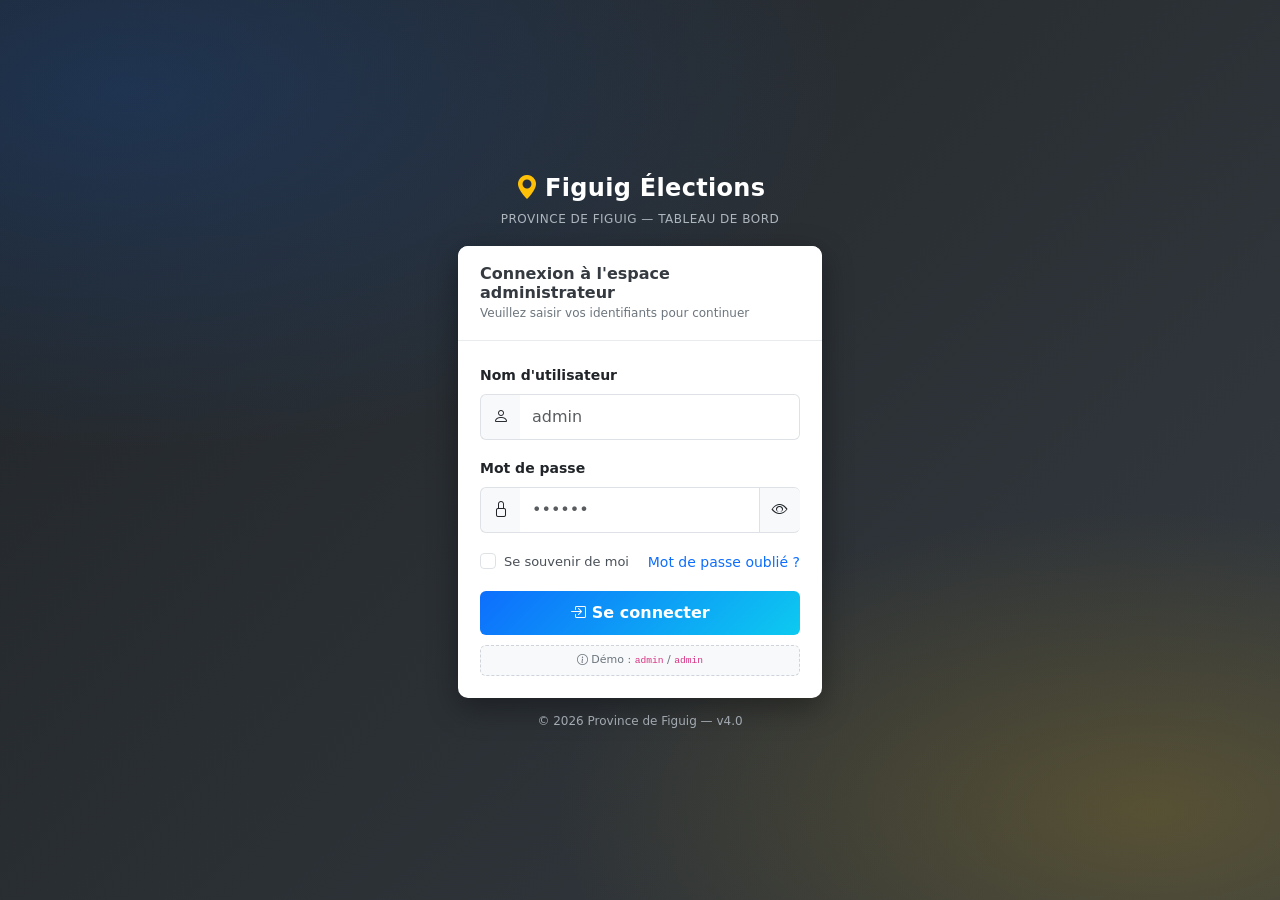
<file: public/app/index.html>
<!DOCTYPE html>
<html lang="fr">
<head>
<meta charset="utf-8" />
<script>
  (function(){
    try {
      var ok = sessionStorage.getItem('figuig_auth') === '1' || localStorage.getItem('figuig_auth') === '1';
      if (!ok) { window.location.replace('login.html'); }
    } catch(e) { window.location.replace('login.html'); }
  })();
</script>
<meta name="viewport" content="width=device-width,initial-scale=1" />
<title>Carte Électorale — Province de Figuig</title>
<link rel="stylesheet" href="https://cdn.jsdelivr.net/npm/bootstrap@5.3.3/dist/css/bootstrap.min.css">
<link rel="stylesheet" href="https://cdn.jsdelivr.net/npm/bootstrap-icons@1.11.3/font/bootstrap-icons.css">
<link rel="stylesheet" href="https://cdn.datatables.net/1.13.8/css/dataTables.bootstrap5.min.css">
<link rel="stylesheet" href="modules/electorale/matrix_style.css">
<style>
  :root{
    --alte-sidebar:#343a40; --alte-sidebar-2:#212529; --alte-accent:#0d6efd;
    --alte-bg:#f4f6f9; --alte-text:#c2c7d0;
  }
  *{box-sizing:border-box}
  html,body{margin:0;height:100%;font-family:'Source Sans Pro',system-ui,-apple-system,Segoe UI,Roboto,sans-serif;background:var(--alte-bg);color:#212529}
  .wrapper{display:flex;min-height:100vh;flex-direction:column}
  .layout{display:flex;flex:1;min-height:0}

  /* Sidebar */
  .sidebar{width:250px;background:var(--alte-sidebar);color:var(--alte-text);display:flex;flex-direction:column;flex:0 0 250px;transition:flex-basis .25s,width .25s}
  .sidebar.collapsed{flex-basis:60px;width:60px}
  .sidebar.collapsed .brand-text,.sidebar.collapsed .nav-link span,.sidebar.collapsed .nav-header,.sidebar.collapsed .user-info{display:none}
  .sidebar-brand{display:flex;align-items:center;gap:10px;padding:14px 16px;background:rgba(0,0,0,.2);border-bottom:1px solid rgba(255,255,255,.06);color:#fff;font-weight:700;font-size:16px}
  .sidebar-brand .bi{font-size:22px;color:#ffc107}
  .user-panel{display:flex;align-items:center;gap:10px;padding:12px 16px;border-bottom:1px solid rgba(255,255,255,.08)}
  .user-panel .avatar{width:36px;height:36px;border-radius:50%;background:linear-gradient(135deg,#0d6efd,#0dcaf0);display:flex;align-items:center;justify-content:center;color:#fff;font-weight:700}
  .user-info b{color:#fff;display:block;font-size:13px}
  .user-info small{color:#90a4ae;font-size:11px}
  .nav-sidebar{list-style:none;padding:8px 0;margin:0;flex:1;overflow:auto}
  .nav-header{padding:10px 16px 4px;font-size:11px;text-transform:uppercase;letter-spacing:.5px;color:#90a4ae}
  .nav-sidebar .nav-link{display:flex;align-items:center;gap:12px;padding:9px 16px;color:var(--alte-text);text-decoration:none;border-left:3px solid transparent;font-size:14px;transition:background .15s}
  .nav-sidebar .nav-link .bi{font-size:18px;width:22px;text-align:center}
  .nav-sidebar .nav-link:hover{background:rgba(255,255,255,.06);color:#fff}
  .nav-sidebar .nav-link.active{background:var(--alte-accent);color:#fff;border-left-color:#ffc107}
  .nav-sidebar .badge{margin-left:auto;font-size:10px}

  /* Main */
  .main{flex:1;min-width:0;display:flex;flex-direction:column}
  .topbar{height:56px;background:#fff;display:flex;align-items:center;padding:0 18px;box-shadow:0 1px 3px rgba(0,0,0,.06);gap:14px;position:sticky;top:0;z-index:20}
  .topbar .toggler{background:none;border:0;font-size:20px;color:#495057;cursor:pointer}
  .topbar .title{font-weight:600;color:#343a40}
  .topbar .subtitle{font-size:12px;color:#6c757d;margin-left:6px}
  .topbar-right{margin-left:auto;display:flex;align-items:center;gap:10px}
  .topbar-right .logo{height:34px}

  .content{padding:18px;flex:1;overflow:auto}
  .content-header{margin:0 0 14px;display:flex;justify-content:space-between;align-items:center}
  .content-header h1{font-size:20px;margin:0;color:#343a40;font-weight:600}
  .breadcrumb{font-size:12px;color:#6c757d}

  /* Small boxes (AdminLTE) */
  .small-box{border-radius:8px;color:#fff;position:relative;overflow:hidden;box-shadow:0 2px 6px rgba(0,0,0,.08);min-height:108px;display:flex;flex-direction:column;justify-content:center;padding:18px 20px}
  .small-box .sb-num{font-size:34px;font-weight:700;line-height:1.1}
  .small-box .sb-label{font-size:13px;font-weight:600;opacity:.95;margin-top:2px}
  .small-box .sb-icon{position:absolute;right:12px;top:10px;font-size:64px;opacity:.25}
  .small-box .sb-foot{margin-top:auto;font-size:11px;background:rgba(0,0,0,.12);margin:14px -20px -18px;padding:6px 20px;display:flex;align-items:center;gap:6px}
  .bg-info-grad{background:linear-gradient(135deg,#0dcaf0,#0d6efd)}
  .bg-success-grad{background:linear-gradient(135deg,#20c997,#198754)}
  .bg-warning-grad{background:linear-gradient(135deg,#ffc107,#fd7e14);color:#212529}
  .bg-warning-grad .sb-foot{background:rgba(0,0,0,.08)}
  .bg-danger-grad{background:linear-gradient(135deg,#fd7e14,#dc3545)}

  /* Cards */
  .card-alte{background:#fff;border-radius:8px;box-shadow:0 2px 6px rgba(0,0,0,.06);margin-bottom:18px;overflow:hidden}
  .card-alte .card-header{padding:12px 18px;border-bottom:1px solid #e9ecef;display:flex;align-items:center;gap:10px;background:#fff}
  .card-alte .card-header h3{font-size:15px;margin:0;font-weight:600;color:#343a40}
  .card-alte .card-header .bi{color:var(--alte-accent)}
  .card-alte .card-body{padding:0}
  .card-alte .card-body.padded{padding:16px}
  .map-card .card-body{height:560px;position:relative}
  .map-card iframe{width:100%;height:100%;border:0;display:block}

  /* Footer */
  .footer{background:#fff;border-top:1px solid #e9ecef;padding:12px 20px;font-size:13px;color:#6c757d;display:flex;justify-content:space-between}
  .footer b{color:#343a40}

  /* Matrix DataTable wrapper - tame the imported table styles */
  #matrixWrap{overflow:auto;padding:14px}
  #matrixWrap table{font-size:11px}
  .dataTables_wrapper .dataTables_filter input{border:1px solid #ced4da;border-radius:6px;padding:4px 10px;margin-left:6px}
  .dataTables_wrapper .dataTables_length select{border:1px solid #ced4da;border-radius:6px;padding:2px 6px}

  /* Électeurs - DataTable RTL */
  .electeurs-toolbar{display:flex;flex-wrap:wrap;gap:10px;align-items:center;padding:14px 16px;background:#f8f9fa;border-bottom:1px solid #e9ecef}
  .electeurs-toolbar .form-select,.electeurs-toolbar .form-control{font-size:13px}
  .electeurs-toolbar .btn{font-size:13px}
  .privacy-banner{background:#fff3cd;border:1px solid #ffeeba;color:#856404;padding:8px 14px;font-size:12px;display:flex;align-items:center;gap:8px}
  #electeursWrap{padding:14px}
  #electeursTable{font-size:12px;width:100%!important}
  #electeursTable th{background:#343a40;color:#fff;font-weight:600;white-space:nowrap;font-size:12px;vertical-align:middle}
  #electeursTable thead th[data-ar]:after{content:attr(data-ar);display:block;font-size:11px;color:#ffc107;font-weight:400;direction:rtl;margin-top:2px}
  #electeursTable td{direction:rtl;text-align:right}
  #electeursTable td:first-child,#electeursTable td:nth-child(2){direction:ltr;text-align:left}
  #electeursTable td:nth-child(8){direction:ltr;text-align:center}
  .electeurs-toolbar .filter-group{display:flex;align-items:center;gap:6px}
  .electeurs-toolbar label{font-size:12px;color:#495057;margin:0;font-weight:600}

  @media (max-width: 900px){
    .sidebar{position:fixed;left:0;top:0;bottom:0;z-index:1050;transform:translateX(-100%);transition:transform .25s;flex-basis:250px;width:250px}
    .sidebar.show{transform:none}
  }
</style>
</head>
<body>
<div class="wrapper">
  <div class="layout">

    <!-- Sidebar -->
    <aside class="sidebar" id="sidebar">
      <div class="sidebar-brand">
        <i class="bi bi-geo-alt-fill"></i>
        <span class="brand-text">Figuig Élections</span>
      </div>
      <div class="user-panel">
        <div class="avatar">FG</div>
        <div class="user-info">
          <b>Province Figuig</b>
          <small>Tableau de bord</small>
        </div>
      </div>
      <ul class="nav-sidebar">
        <li class="nav-header">NAVIGATION</li>
        <li><a class="nav-link active" href="#electorale"><i class="bi bi-map"></i><span>Carte Électorale</span></a></li>
        <li><a class="nav-link" href="#stats"><i class="bi bi-bar-chart-fill"></i><span>Statistiques</span><span class="badge bg-info">live</span></a></li>
        <li><a class="nav-link" href="#matrix"><i class="bi bi-grid-3x3"></i><span>Matrice BV</span></a></li>
        <li><a class="nav-link" href="#electeurs"><i class="bi bi-person-vcard"></i><span>Liste électeurs</span><span class="badge bg-danger">local</span></a></li>
        <li class="nav-header">DONNÉES</li>
        <li><a class="nav-link" href="#communes"><i class="bi bi-buildings"></i><span>Communes</span><span class="badge bg-secondary">13</span></a></li>
        <li><a class="nav-link" href="#bureaux"><i class="bi bi-building-check"></i><span>Bureaux de vote</span><span class="badge bg-warning text-dark">245</span></a></li>
        <li><a class="nav-link" href="#circ"><i class="bi bi-diagram-3"></i><span>Circonscriptions</span></a></li>
        <li class="nav-header">SYSTÈME</li>
        <li><a class="nav-link" href="#"><i class="bi bi-download"></i><span>Exporter</span></a></li>
        <li><a class="nav-link" href="#"><i class="bi bi-gear"></i><span>Paramètres</span></a></li>
        <li><a class="nav-link" href="#" id="logoutLink"><i class="bi bi-box-arrow-right"></i><span>Déconnexion</span></a></li>
      </ul>
    </aside>

    <!-- Main -->
    <div class="main">
      <header class="topbar">
        <button class="toggler" id="sidebarToggle" aria-label="Toggle sidebar"><i class="bi bi-list"></i></button>
        <div>
          <span class="title">Tableau de Bord Électoral</span>
          <span class="subtitle">— Province de Figuig</span>
        </div>
        <div class="topbar-right">
          <span class="badge bg-success"><i class="bi bi-circle-fill" style="font-size:7px"></i> En ligne</span>
          <img class="logo" src="assets/logos/maroc.png" alt="Maroc" onerror="this.style.display='none'">
        </div>
      </header>

      <main class="content">
        <div class="content-header">
          <h1>Vue d'ensemble</h1>
          <div class="breadcrumb"><i class="bi bi-house-door"></i> Accueil / Élections / Vue d'ensemble</div>
        </div>

        <!-- KPI small-boxes -->
        <div class="row g-3" id="stats">
          <div class="col-12 col-sm-6 col-xl-3">
            <div class="small-box bg-info-grad">
              <div class="sb-num" id="kpiE">84 376</div>
              <div class="sb-label">Électeurs inscrits</div>
              <i class="bi bi-people-fill sb-icon"></i>
              <div class="sb-foot"><i class="bi bi-arrow-up-right"></i> Province de Figuig</div>
            </div>
          </div>
          <div class="col-12 col-sm-6 col-xl-3">
            <div class="small-box bg-success-grad">
              <div class="sb-num" id="kpiB">245</div>
              <div class="sb-label">Bureaux de vote</div>
              <i class="bi bi-building-check sb-icon"></i>
              <div class="sb-foot"><i class="bi bi-geo"></i> Répartis sur 13 communes</div>
            </div>
          </div>
          <div class="col-12 col-sm-6 col-xl-3">
            <div class="small-box bg-warning-grad">
              <div class="sb-num" id="kpiC">207</div>
              <div class="sb-label">Circonscriptions</div>
              <i class="bi bi-diagram-3-fill sb-icon"></i>
              <div class="sb-foot"><i class="bi bi-pin-map"></i> Découpage électoral</div>
            </div>
          </div>
          <div class="col-12 col-sm-6 col-xl-3">
            <div class="small-box bg-danger-grad">
              <div class="sb-num">13</div>
              <div class="sb-label">Communes</div>
              <i class="bi bi-buildings-fill sb-icon"></i>
              <div class="sb-foot"><i class="bi bi-map"></i> Province couverte</div>
            </div>
          </div>
        </div>

        <!-- Map -->
        <div class="card-alte map-card mt-3">
          <div class="card-header">
            <i class="bi bi-map-fill"></i>
            <h3>Carte interactive — Communes & indicateurs électoraux</h3>
            <span class="badge bg-info ms-auto">Leaflet</span>
          </div>
          <div class="card-body">
            <iframe id="moduleFrame" title="Carte électorale" src="modules/electorale/index.html"></iframe>
          </div>
        </div>

        <!-- Liste électeurs - Base locale sensible -->
        <div class="card-alte" id="electeurs">
          <div class="card-header">
            <i class="bi bi-person-vcard-fill"></i>
            <h3>Liste des Électeurs — قائمة الناخبين</h3>
            <span class="badge bg-danger ms-auto"><i class="bi bi-shield-lock"></i> Données locales</span>
          </div>
          <div class="privacy-banner">
            <i class="bi bi-info-circle-fill"></i>
            Données sensibles — stockées uniquement sur cet appareil (localStorage du navigateur). Jamais envoyées au serveur.
            <span class="ms-auto">Total : <b id="kpiElecteursCount">0</b></span>
          </div>
          <div class="electeurs-toolbar">
            <div class="filter-group">
              <label>Commune</label>
              <select id="fCommune" class="form-select form-select-sm" style="min-width:160px"></select>
            </div>
            <div class="filter-group">
              <label>Circonscription</label>
              <select id="fCirc" class="form-select form-select-sm" style="min-width:130px"></select>
            </div>
            <div class="filter-group">
              <label>Sexe</label>
              <select id="fSexe" class="form-select form-select-sm" style="min-width:100px"></select>
            </div>
            <div class="filter-group">
              <label>Bureau de vote</label>
              <select id="fBV" class="form-select form-select-sm" style="min-width:160px"></select>
            </div>
            <button class="btn btn-sm btn-outline-secondary" id="fReset"><i class="bi bi-x-circle"></i> Réinitialiser</button>
            <div class="ms-auto d-flex gap-2">
              <input type="file" id="importFile" accept=".json,.csv,.tsv,.txt" hidden>
              <button class="btn btn-sm btn-primary" id="importBtn"><i class="bi bi-upload"></i> Importer (JSON/CSV)</button>
              <button class="btn btn-sm btn-success" id="exportBtn"><i class="bi bi-download"></i> Exporter</button>
              <button class="btn btn-sm btn-outline-danger" id="clearBtn"><i class="bi bi-trash"></i> Vider</button>
            </div>
          </div>
          <div id="electeursWrap">
            <table id="electeursTable" class="display nowrap table table-striped table-hover" style="width:100%">
              <thead>
                <tr>
                  <th data-ar="الرقم الترتيبي">N°</th>
                  <th data-ar="رقم بطاقة التعريف">CIN</th>
                  <th data-ar="الاسم الكامل">Nom complet</th>
                  <th data-ar="الجنس">Sexe</th>
                  <th data-ar="تاريخ الازدياد">Date naissance</th>
                  <th data-ar="العنوان">Adresse</th>
                  <th data-ar="الجماعة">Commune</th>
                  <th data-ar="الدائرة">Circ.</th>
                  <th data-ar="اسم مكتب التصويت">Bureau de vote</th>
                  <th data-ar="عنوان مكتب التصويت">Adresse BV</th>
                  <th data-ar="مكان مكتب التصويت">Lieu BV</th>
                  <th data-ar="العمالة">Préfecture</th>
                </tr>
              </thead>
              <tbody></tbody>
            </table>
          </div>
        </div>

        <!-- Matrix DataTable -->
        <div class="card-alte" id="matrix">
          <div class="card-header">
            <i class="bi bi-grid-3x3-gap-fill"></i>
            <h3>Matrice — Électeurs par Bureau de Vote &amp; Circonscription</h3>
            <span class="badge bg-warning text-dark ms-auto">Données détaillées</span>
          </div>
          <div class="card-body">
            <div id="matrixWrap"><div class="text-center text-muted p-4"><i class="bi bi-hourglass-split"></i> Chargement de la matrice…</div></div>
          </div>
        </div>
      </main>

      <footer class="footer">
        <div>© 2026 <b>Province de Figuig</b> — Tableau de bord électoral.</div>
        <div>Version <b>4.0</b> • Powered by Lovable</div>
      </footer>
    </div>
  </div>
</div>

<script src="https://code.jquery.com/jquery-3.7.1.min.js"></script>
<script src="https://cdn.datatables.net/1.13.8/js/jquery.dataTables.min.js"></script>
<script src="https://cdn.datatables.net/1.13.8/js/dataTables.bootstrap5.min.js"></script>
<script>
  // Sidebar toggle
  const sidebar = document.getElementById('sidebar');
  document.getElementById('sidebarToggle').addEventListener('click', () => {
    if (window.matchMedia('(max-width:900px)').matches) sidebar.classList.toggle('show');
    else sidebar.classList.toggle('collapsed');
  });

  // Logout
  document.getElementById('logoutLink')?.addEventListener('click', (e) => {
    e.preventDefault();
    try { sessionStorage.removeItem('figuig_auth'); localStorage.removeItem('figuig_auth'); sessionStorage.removeItem('figuig_user'); } catch(_){}
    window.location.replace('login.html');
  });

  // Show logged-in user in topbar/avatar
  try {
    const u = sessionStorage.getItem('figuig_user');
    if (u) {
      const av = document.querySelector('.user-panel .avatar');
      if (av) av.textContent = u.slice(0,2).toUpperCase();
    }
  } catch(_){}

  // Iframe map: notify on load
  const frame = document.getElementById('moduleFrame');
  frame.addEventListener('load', () => {
    setTimeout(() => { try { frame.contentWindow.postMessage({type:'HUB:VISIBLE'}, '*'); } catch(e){} }, 200);
  });

  // Sidebar nav scroll-spy-ish
  document.querySelectorAll('.nav-sidebar .nav-link').forEach(a => {
    a.addEventListener('click', (e) => {
      const href = a.getAttribute('href');
      if (href && href.startsWith('#') && href.length > 1) {
        const t = document.getElementById(href.slice(1));
        if (t) {
          e.preventDefault();
          document.querySelectorAll('.nav-sidebar .nav-link').forEach(x=>x.classList.remove('active'));
          a.classList.add('active');
          t.scrollIntoView({behavior:'smooth', block:'start'});
        }
      }
    });
  });

  // Load matrix table and init DataTables
  fetch('modules/electorale/matrix_table.html')
    .then(r => r.text())
    .then(html => {
      const wrap = document.getElementById('matrixWrap');
      wrap.innerHTML = html;
      const tbl = wrap.querySelector('table');
      if (!tbl) return;
      tbl.id = 'matrixTable';
      tbl.classList.add('display','nowrap');
      // DataTables needs proper thead/tbody. Wrap if needed.
      if (!tbl.querySelector('thead')) {
        const rows = Array.from(tbl.querySelectorAll('tr'));
        const thead = document.createElement('thead');
        const tbody = document.createElement('tbody');
        // First 2 rows -> thead
        rows.slice(0,2).forEach(r => thead.appendChild(r));
        rows.slice(2).forEach(r => tbody.appendChild(r));
        tbl.innerHTML = '';
        tbl.appendChild(thead); tbl.appendChild(tbody);
      }
      try {
        $('#matrixTable').DataTable({
          paging: true, pageLength: 10, lengthMenu:[[5,10,25,-1],[5,10,25,'Tous']],
          searching: true, info: true, ordering: true, scrollX: true,
          language: {
            search: 'Rechercher :', lengthMenu: 'Afficher _MENU_ entrées',
            info: 'Affichage _START_ à _END_ sur _TOTAL_ entrées',
            paginate: { first:'Début', previous:'Précédent', next:'Suivant', last:'Fin' },
            emptyTable: 'Aucune donnée', zeroRecords: 'Aucun résultat'
          }
        });
      } catch(err) { console.warn('DataTable init failed', err); }
    })
    .catch(err => {
      document.getElementById('matrixWrap').innerHTML =
        '<div class="alert alert-warning m-3">Impossible de charger la matrice.</div>';
      console.error(err);
    });
</script>
<script src="modules/electorale/js/electeurs.js"></script>
</body>
</html>
</file>
<file: public/app/modules/electorale/matrix_style.css>
@page{size:A3 landscape;margin:0.5cm;}*{box-sizing:border-box;margin:0;padding:0;}body{font-family:Arial,sans-serif;font-size:9px;direction:ltr;background:#fff;width:100%;}table{border-collapse:collapse;width:100%;table-layout:fixed;}col.col-commune{width:90px;}col.col-bv{width:60px;}col.col-total{width:50px;}th.circ{background-color:#bdf3e1;color:#000000;padding:4px 2px;border:1px solid #555;text-align:center;font-size:12px;font-weight:bold;white-space:nowrap;}th.bv{background-color:#bdf3e1;color:#000000;padding:3px 2px;border:1px solid #555;text-align:center;font-size:10px;white-space:nowrap;}th.commune{background-color:#bdf3e1;color:#000000;padding:4px 3px;border:1px solid #555;text-align:center;font-size:12px;font-weight:bold;}th.total{background-color:#3A2000;color:#FFD580;font-weight:bold;text-align:center;border:1px solid #555;padding:4px 2px;font-size:9px;}td{border:1px solid #000000;padding:3px 2px;text-align:center;vertical-align:middle;overflow:hidden;}td.zero{background-color:#b9b8ff;font-size:9px;height:38px;}td.nonzero{background-color:#FFFFFF;font-size:10px;font-weight:bold;height:38px;}td.commune{background-color:#bdf3e1;color:#000000;font-weight:bold;text-align:center;border:1px solid #555;font-size:12px;word-break:break-word;white-space:normal;}td.total{background-color:#FFFF00;font-weight:bold;text-align:center;font-size:13px;}td.grandtotal{background-color:#FFA500;font-weight:bold;text-align:center;font-size:15px;}td.somme_row{background-color:#d4f7e0;color:#1A6600;font-weight:bold;text-align:center;border:1px solid #555;font-size:10px;height:20px;padding:2px;}td.somme_row_vide{background-color:#f5f5f5;border:1px solid #ddd;height:20px;}td.total_somme{background-color:#c8e6c9;font-weight:bold;text-align:center;font-size:11px;border:1px solid #555;height:20px;}.plage{font-size:8px;color:#f0f0f0;display:block;margin-top:2px;white-space:nowrap;background:#000000;border-radius:2px;padding:1px 2px;}.plage_zero{font-size:7px;color:#bbb;display:block;margin-top:2px;}td.codebv1{background-color:#E3F2FD;color:#0D47A1;font-weight:bold;text-align:center;border:1px solid #555;font-size:10px;height:50px;padding:2px;vertical-align:middle;}td.codebv2{background-color:#FFF3E0;color:#E65100;font-weight:bold;text-align:center;border:1px solid #555;font-size:10px;height:50px;padding:2px;vertical-align:middle;}td.codebv3{background-color:#F3E5F5;color:#4A148C;font-weight:bold;text-align:center;border:1px solid #555;font-size:10px;height:50px;padding:2px;vertical-align:middle;}td.codebv_zero{background-color:#f5f5f5;color:#999;font-size:8px;height:50px;padding:2px;vertical-align:middle;text-align:center;border:1px solid #ddd;}.codebv_label{display:block;font-size:7px;color:#666;margin-bottom:3px;font-weight:normal;}.codebv_val{display:block;font-size:11px;font-weight:bold;}@media print{@page{size:A3 landscape;margin:0.5cm;}body{font-size:8px;}table{page-break-inside:auto;}tr{page-break-inside:avoid;page-break-after:auto;}thead{display:table-header-group;}tfoot{display:table-footer-group;}td.zero{background-color:#b9b8ff!important;-webkit-print-color-adjust:exact;print-color-adjust:exact;}td.nonzero{background-color:#FFFFFF!important;-webkit-print-color-adjust:exact;print-color-adjust:exact;}td.commune{background-color:#bdf3e1!important;color:#000000!important;-webkit-print-color-adjust:exact;print-color-adjust:exact;}td.total{background-color:#FFFF00!important;-webkit-print-color-adjust:exact;print-color-adjust:exact;}td.grandtotal{background-color:#FFA500!important;-webkit-print-color-adjust:exact;print-color-adjust:exact;}td.somme_row{background-color:#d4f7e0!important;color:#1A6600!important;-webkit-print-color-adjust:exact;print-color-adjust:exact;}td.total_somme{background-color:#c8e6c9!important;-webkit-print-color-adjust:exact;print-color-adjust:exact;}th.circ{background-color:#bdf3e1!important;color:#000000!important;-webkit-print-color-adjust:exact;print-color-adjust:exact;}th.bv{background-color:#bdf3e1!important;color:#000000!important;-webkit-print-color-adjust:exact;print-color-adjust:exact;}th.commune{background-color:#bdf3e1!important;color:#000000!important;-webkit-print-color-adjust:exact;print-color-adjust:exact;}th.total{background-color:#3A2000!important;color:#FFD580!important;-webkit-print-color-adjust:exact;print-color-adjust:exact;}td.codebv1{background-color:#E3F2FD!important;color:#0D47A1!important;-webkit-print-color-adjust:exact;print-color-adjust:exact;}td.codebv2{background-color:#FFF3E0!important;color:#E65100!important;-webkit-print-color-adjust:exact;print-color-adjust:exact;}td.codebv3{background-color:#F3E5F5!important;color:#4A148C!important;-webkit-print-color-adjust:exact;print-color-adjust:exact;}}
</file>
